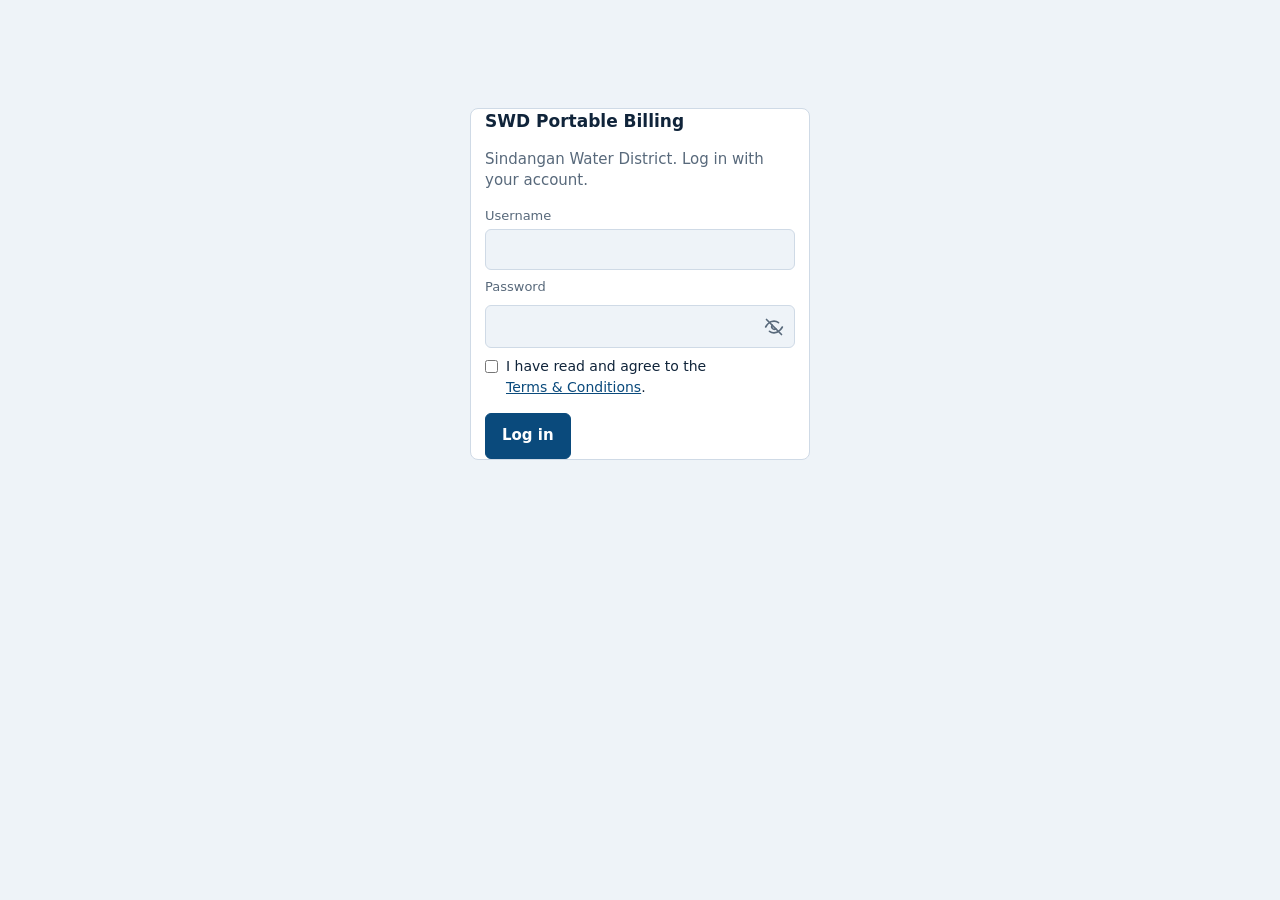
<file: index.html>
<!DOCTYPE html>
<html lang="en">
<head>
  <meta charset="utf-8">
  <meta name="viewport" content="width=device-width, initial-scale=1, viewport-fit=cover">
  <title>SWD Portable Billing</title>

  <!-- Makes the page installable as an app (home-screen icon, full screen) -->
  <link rel="manifest" href="manifest.webmanifest">
  <meta name="theme-color" content="#0a4a7c">
  <link rel="icon" href="icon-192.png">
  <link rel="apple-touch-icon" href="icon-192.png">

  <link rel="stylesheet" href="css/style.css">
</head>
<body>
  <!-- Every screen is drawn into this one element by js/app.js -->
  <div id="app"></div>

  <!-- Load order matters: data first, screens, then the starter -->
  <script src="js/storage.js"></script>   <!-- data model, saving, backup -->
  <script src="js/billing.js"></script>   <!-- rates, bill computation, payments, turn-over, deposit -->
  <script src="js/printer.js"></script>   <!-- 58 mm bill/receipt text + Bluetooth printing -->
  <script src="js/csv.js"></script>       <!-- bulk upload of consumers -->
  <script src="js/datepicker.js"></script> <!-- shared calendar date picker -->
  <script src="js/views.js"></script>     <!-- the screens -->
  <script src="js/admin.js"></script>     <!-- Settings hub: staff accounts, audit log, reports, profile, login protection -->
  <script src="js/app.js"></script>       <!-- login, navigation, start-up -->
</body>
</html>
</file>
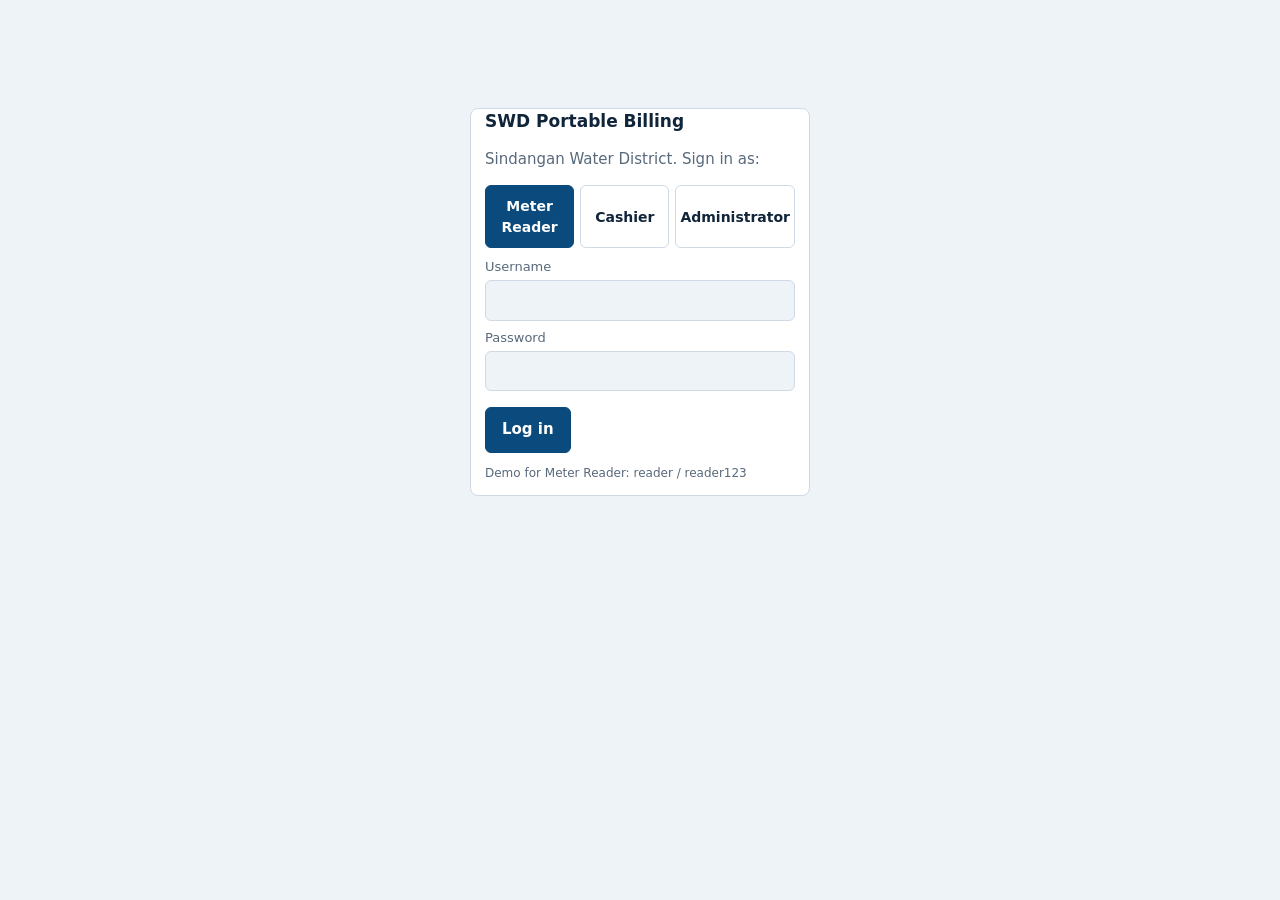
<file: swd-billing.html>
<!DOCTYPE html>
<html lang="en"><head><meta charset="utf-8">
<meta name="viewport" content="width=device-width, initial-scale=1, viewport-fit=cover">
<title>SWD Portable Billing</title>
<style>
:root{--bg:#eef3f8;--card:#fff;--ink:#10243a;--mut:#58697b;--pri:#0a4a7c;--pri2:#e3eef8;--bd:#cfdae6;--red:#c9302c;--ok:#17803f;--mono:ui-monospace,"Courier New",monospace;box-sizing:border-box;padding-top:env(safe-area-inset-top,0px);padding-bottom:env(safe-area-inset-bottom,0px)}
@media (prefers-color-scheme:dark){:root:not([data-theme="light"]){--bg:#0b141d;--card:#142230;--ink:#e6eef6;--mut:#93a5b6;--pri:#5fb0ef;--pri2:#1b3347;--bd:#27405a;--red:#ff7a72;--ok:#4cc27b}}
:root[data-theme="dark"]{--bg:#0b141d;--card:#142230;--ink:#e6eef6;--mut:#93a5b6;--pri:#5fb0ef;--pri2:#1b3347;--bd:#27405a;--red:#ff7a72;--ok:#4cc27b}
html{scroll-padding-top:env(safe-area-inset-top,0px)}
*{box-sizing:border-box}body{margin:0;background:var(--bg);color:var(--ink);font:15px/1.45 system-ui,-apple-system,"Segoe UI",Roboto,sans-serif}
header{background:var(--pri);color:#fff;padding:12px 16px;display:flex;justify-content:space-between;align-items:center;gap:8px}
:root[data-theme="dark"] header,:root:not([data-theme="light"]) header{color:var(--ink)}
header b{font-size:17px}header small{display:block;opacity:.8}header button{background:transparent;border:1px solid currentColor;color:inherit;border-radius:6px;padding:6px 10px}
nav{display:flex;overflow-x:auto;background:var(--card);border-bottom:2px solid var(--bd)}
nav button{flex:none;border:0;background:none;color:var(--mut);padding:12px 14px;font:inherit;border-bottom:3px solid transparent;margin-bottom:-2px}
nav button.on{color:var(--pri);border-color:var(--red);font-weight:600}
main{max-width:860px;margin:0 auto;padding:14px}
.card{background:var(--card);border:1px solid var(--bd);border-radius:8px;padding:14px;margin-bottom:14px}
h3{margin:0 0 10px;font-size:17px}
label{display:block;margin:8px 0;color:var(--mut);font-size:13px}
input,select{width:100%;padding:10px;margin-top:3px;border:1px solid var(--bd);border-radius:6px;background:var(--bg);color:var(--ink);font:inherit}
button.p,button.s{padding:11px 16px;border-radius:6px;font:inherit;font-weight:600;border:1px solid var(--pri);margin:8px 8px 0 0}
button.p{background:var(--pri);color:#fff}:root[data-theme="dark"] button.p{color:#06121c}button.s{background:transparent;color:var(--pri)}
:focus-visible{outline:3px solid var(--red);outline-offset:1px}
.g{display:grid;grid-template-columns:repeat(auto-fit,minmax(150px,1fr));gap:10px}
.st{border-left:4px solid var(--pri);padding:6px 12px;background:var(--pri2);border-radius:4px}.st b{font-size:22px;display:block}.st span{color:var(--mut);font-size:13px}
.tw{overflow-x:auto}table{width:100%;border-collapse:collapse;font-size:13px}th,td{padding:7px 8px;border-bottom:1px solid var(--bd);text-align:left;white-space:nowrap}th{color:var(--mut)}
pre{font:13px/1.3 var(--mono);background:#fff;color:#111;border:1px dashed #777;padding:12px;width:fit-content;max-width:100%;overflow-x:auto;margin:8px 0}
.tag{padding:2px 8px;border-radius:10px;font-size:12px;background:var(--pri2)}.Paid{color:var(--ok)}.Unpaid{color:var(--red)}
.big{font-size:26px;font-weight:700;color:var(--red)}.mut{color:var(--mut)}
@media (prefers-color-scheme:dark){:root:not([data-theme="light"]) .seg button.on{color:#06121c}}
.seg{display:flex;gap:6px;margin:10px 0}.seg button{flex:1;padding:10px 4px;border:1px solid var(--bd);border-radius:6px;background:transparent;color:var(--ink);font:inherit;font-weight:600;font-size:14px}.seg button.on{background:var(--pri);color:#fff;border-color:var(--pri)}
#login{max-width:340px;margin:12vh auto;padding:0 14px}
</style></head><body><div id="app"></div>
<script>
const $=s=>document.querySelector(s),esc=s=>String(s).replace(/[&<>"]/g,c=>({'&':'&amp;','<':'&lt;','>':'&gt;','"':'&quot;'}[c]));
const today=()=>new Date().toISOString().slice(0,10),addD=(d,n)=>{const x=new Date(d+'T00:00');x.setDate(x.getDate()+n);return x.toISOString().slice(0,10)};
const fd=d=>{const[y,m,k]=d.split('-');return m+'/'+k+'/'+y.slice(2)},r2=n=>Math.round(n*100)/100,m2=n=>r2(n).toFixed(2);
const def={cust:[{acct:'081-102-003',name:'DELA CRUZ, JUAN',addr:'DATU TANGKILAN, SINDANGAN',meter:'14120293',size:'1/2',last:2760},{acct:'061-102-347',name:'SANTOS, MARIA',addr:'SINDANGAN, ZN',meter:'14060207',size:'1/2',last:436}],bills:[],pays:[],cfg:{min:154,minCu:10,tiers:[{w:10,r:17.5},{w:10,r:19.5},{w:10,r:22},{w:1e9,r:25}],pen:10,dueDays:20,discDays:28,nb:112,nr:1}};
let S,U,tab='dash',cur=null,rp='',rt='b',ch=null;
let DB=null;
try{S=JSON.parse(localStorage.getItem('swd2'))}catch(e){}S=S||JSON.parse(JSON.stringify(def));
const save=()=>{try{localStorage.setItem('swd2',JSON.stringify(S))}catch(e){}};
const put=(c,id,o)=>{save();if(DB)DB.doc(c+'/'+id).set(JSON.parse(JSON.stringify(o))).catch(e=>alert('Could not save to the shared database ('+(e&&e.code||e)+'). You may only have view access.'))};
const refresh=()=>{if(!U)return;const a=document.activeElement;if(a&&/INPUT|SELECT/.test(a.tagName))return;if(['#pr','#tn'].some(i=>$(i)&&$(i).value))return;render()};
const users={admin:['admin123','Administrator','admin'],reader:['reader123','Meter Reader','reader'],cashier:['cashier123','Cashier','cashier']};
const rn={reader:'Meter Reader',cashier:'Cashier',admin:'Administrator'};let selRole='reader';
function setRole(r){const u=$('#u')?$('#u').value:'';selRole=r;render();$('#u').value=u}
const roles={admin:['dash','cust','read','pay','rec','set'],reader:['dash','cust','read','rec'],cashier:['dash','pay','rec']};
const nm={dash:'Dashboard',cust:'Customers',read:'Meter Reading',pay:'Payments',rec:'Records',set:'Settings'};
function calc(cu){const c=S.cfg;let a=c.min,r=Math.max(0,cu-c.minCu);for(const q of c.tiers){const x=Math.min(r,q.w);a+=x*q.r;r-=x;if(r<=0)break}return r2(a)}
const rem=(b,d)=>Math.max(0,r2((d>b.due?b.late:b.total)-b.paid)),open=a=>S.bills.find(b=>b.acct==a&&(b.st=='Unpaid'||b.st=='Partial'));
const cu_=a=>S.cust.find(c=>c.acct==a);
/* ---- 58mm thermal text ---- */
const W=32,ctr=s=>' '.repeat(Math.max(0,(W-s.length)>>1))+s,row=(a,b)=>a+' '.repeat(Math.max(1,W-a.length-b.length))+b,hr='-'.repeat(W);
const wr=t=>t.replace(/(.{1,32})(\s+|$)/g,'$1\n').trim();
function billText(b){const c=cu_(b.acct),k=S.cfg,mn=Math.min(b.am,k.min),ex=r2(b.am-mn);const L=[ctr('SINDANGAN WATER DISTRICT'),ctr('Provincial Road, Magsaysay,'),ctr('Sindangan, Zamboanga del Norte'),ctr('(65) 224-2324 | NON-VAT'),ctr('TIN 004-315-466-00000'),hr,ctr('BILLING NOTICE'),ctr('No. '+b.no),hr,wr('NAME: '+c.name),wr('ADDR: '+c.addr),'ACCOUNT NO.: '+b.acct,'METER NO.: '+c.meter,'PERIOD COVERED:',fd(b.from)+' TO '+fd(b.rd),hr,'COMPUTATION:',row('READING DATE:',fd(b.rd)),row('PRESENT READING:',''+b.cur),row('PREVIOUS READING:',''+b.prev),hr,row('AMOUNT:',m2(b.am)),row('Minimum:',m2(mn))];if(ex>0)L.push(row('Excess ('+Math.max(0,b.cu-k.minCu)+' cu.m):',m2(ex)));L.push(row('ADJUSTMENT:','0.00'),row('ARREARS:',m2(b.ar)),'OTHERS:',hr,row('TOTAL:',m2(b.total)),hr,row('DUE DATE:',fd(b.due)),row('DISCONNECTION DATE:',fd(b.disc)),row('CONSUMPTION (cu.m.):',''+b.cu),hr,'AMOUNT DUE IF PAID',row('ON OR BEFORE DUE DATE:',m2(b.total)),'AMOUNT DUE IF PAID',row('AFTER DUE DATE:',m2(b.late)),hr,'This document is not valid for','claim of input tax.','Read by: '+b.by,'Pay at the SWD Office only.');return L.join('\n')}
function rcpText(p){const b=S.bills.find(x=>x.no==p.bill),c=cu_(p.acct),d=new Date(p.dt);return[ctr('SINDANGAN WATER DISTRICT'),ctr('OFFICIAL RECEIPT'),hr,'OR No: '+p.or,'Date: '+d.toLocaleString('en-US'),'Received from:',c.name,'Account: '+p.acct,'Bill No: '+p.bill,hr,row('Current billing',m2(b.am)),row('Arrears',m2(b.ar)),row('Amount due',m2(p.bd)),row('Amount paid',m2(p.amt)),row('Tendered',m2(p.tn)),row('Change',m2(p.ch)),row('Balance',m2(p.bal)),hr,'Cashier: '+p.by,ctr('Thank you!')].join('\n')}
/* ---- Bluetooth ---- */
async function conn(){try{const d=await navigator.bluetooth.requestDevice({acceptAllDevices:true,optionalServices:['000018f0-0000-1000-8000-00805f9b34fb','0000ffe0-0000-1000-8000-00805f9b34fb','e7810a71-73ae-499d-8c15-faa9aef0c3f2','49535343-fe7d-4ae5-8fa9-9fafd205e455']});const sv=await d.gatt.connect();for(const s of await sv.getPrimaryServices())for(const c of await s.getCharacteristics())if(c.properties.write||c.properties.writeWithoutResponse){ch=c;$('#ps').textContent='Connected: '+d.name;return}throw'No writable printer channel found'}catch(e){alert('Printer: '+e+'\n\nUse Chrome on Android with Bluetooth on, and open this page directly (not inside a frame).')}}
async function btPrint(){if(!ch)await conn();if(!ch)return;const b=new TextEncoder().encode('\x1b@'+$('#pt').textContent+'\n\n\n\n');for(let i=0;i<b.length;i+=100){const x=b.slice(i,i+100);await(ch.properties.writeWithoutResponse?ch.writeValueWithoutResponse(x):ch.writeValue(x))}$('#ps').textContent='Printed.'}
function bPrint(){const w=open('','_blank');if(!w)return alert('Allow pop-ups to print.');w.document.write('<pre style="font:12px monospace;width:58mm">'+esc($('#pt').textContent)+'</pre>');w.document.close();w.print()}
const pc=t=>`<div class="card"><h3>Print preview (58 mm)</h3><pre id="pt">${esc(t)}</pre><button class="p" onclick="btPrint()">Print via Bluetooth</button><button class="s" onclick="conn()">Connect printer</button><button class="s" onclick="bPrint()">Browser print</button> <span id="ps" class="mut"></span></div>`;
/* ---- views ---- */
const V={};
V.dash=()=>{const o=S.bills.filter(b=>b.st=='Unpaid'||b.st=='Partial'),tot=o.reduce((s,b)=>s+rem(b,today()),0),col=S.pays.reduce((s,p)=>s+p.amt,0);return`<div class="g"><div class="st"><b>${S.cust.length}</b><span>Customers</span></div><div class="st"><b>${S.bills.length}</b><span>Bills generated</span></div><div class="st"><b>${o.length}</b><span>Outstanding bills</span></div><div class="st"><b>${m2(tot)}</b><span>Outstanding (PHP)</span></div><div class="st"><b>${m2(col)}</b><span>Collected (PHP)</span></div></div><div class="card" style="margin-top:14px"><h3>Workflow</h3><p>Meter reader records the reading and prints the bill on site. The customer pays at the district office, where the cashier records the payment and prints the receipt. Meter readers never collect payments.</p></div>`};
V.cust=()=>`${U.r=='admin'?`<div class="card"><h3>Add customer</h3><div class="g"><label>Account no.<input id="a1" placeholder="081-102-003"></label><label>Name<input id="a2" placeholder="LAST, FIRST"></label><label>Service address<input id="a3"></label><label>Meter no.<input id="a4"></label><label>Meter size<input id="a5" value="1/2"></label><label>Initial reading<input id="a6" type="number" value="0"></label></div><button class="p" onclick="addC()">Save customer</button></div>`:''}<div class="card"><h3>Customer records</h3><input placeholder="Search name or account" oninput="fl(this.value)"><div class="tw"><table><tr><th>Account</th><th>Name</th><th>Address</th><th>Meter</th><th>Last reading</th></tr>${S.cust.map(c=>`<tr data-k="${esc((c.acct+c.name).toLowerCase())}"><td>${esc(c.acct)}</td><td>${esc(c.name)}</td><td>${esc(c.addr)}</td><td>${esc(c.meter)}</td><td>${c.last}</td></tr>`).join('')}</table></div></div>`;
const fl=v=>document.querySelectorAll('tr[data-k]').forEach(r=>r.style.display=r.dataset.k.includes(v.toLowerCase())?'':'none');
function addC(){const v=[1,2,3,4,5,6].map(i=>$('#a'+i).value.trim());if(!v[0]||!v[1]||!v[3])return alert('Account no., name and meter no. are required.');if(cu_(v[0]))return alert('That account number already exists.');S.cust.push({acct:v[0],name:v[1].toUpperCase(),addr:v[2].toUpperCase(),meter:v[3],size:v[4],last:+v[5]||0});put('customers',v[0],S.cust[S.cust.length-1]);render()}
const dl=()=>`<datalist id="cl">${S.cust.map(x=>`<option value="${esc(x.acct)}">${esc(x.name)}</option>`).join('')}</datalist>`;
function pick(v){const c=S.cust.find(x=>x.acct==v||x.name.toLowerCase()==v.toLowerCase());cur=c?{acct:c.acct}:null;if(!c)alert('Customer not found.');render()}
V.read=()=>{const c=cur&&cu_(cur.acct);return`<div class="card"><h3>Meter reading</h3><input list="cl" placeholder="Account no. or name" onchange="pick(this.value)" value="${c?esc(c.acct):''}">${dl()}${c?`<p><b>${esc(c.name)}</b><br>${esc(c.addr)}<br>Meter ${esc(c.meter)} | Previous reading: <b>${c.last}</b></p><label>Present reading<input id="pr" type="number" min="0" inputmode="numeric" oninput="pv()"></label><label>Reading date<input id="rd" type="date" value="${today()}"></label><p id="pv" class="mut"></p><button class="p" onclick="gen()">Generate bill</button>`:''}</div>${cur&&cur.bill?pc(billText(cur.bill)):''}`};
function pv(){const c=cu_(cur.acct),p=+$('#pr').value,u=Math.max(0,p-c.last);$('#pv').innerHTML=$('#pr').value===''?'':`Consumption <b>${u} cu.m</b> | Amount <b>PHP ${m2(calc(u))}</b>`}
function gen(){const c=cu_(cur.acct),k=S.cfg,p=+$('#pr').value,rd=$('#rd').value;if($('#pr').value===''||!rd)return alert('Enter the present reading and the reading date.');if(p<c.last&&!confirm('Present reading is lower than the previous one. Continue (meter replaced or reset)?'))return;const u=Math.max(0,p-c.last),o=open(c.acct),ar=o?rem(o,rd):0;if(o)o.st='Rolled';const am=calc(u),t=r2(am+ar),nn=Math.max(k.nb,...S.bills.map(x=>+x.no+1)),pb=S.bills.filter(x=>x.acct==c.acct).pop();const b={no:String(nn).padStart(7,'0'),acct:c.acct,from:pb?pb.rd:addD(rd,-30),rd,prev:c.last,cur:p,cu:u,am,ar,total:t,late:r2(t*(1+k.pen/100)),due:addD(rd,k.dueDays),disc:addD(rd,k.discDays),paid:0,st:'Unpaid',by:U.n};k.nb=nn+1;c.last=p;S.bills.push(b);put('bills',b.no,b);if(o)put('bills',o.no,o);put('customers',c.acct,c);put('config','main',k);cur={acct:c.acct,bill:b};render()}
V.pay=()=>{const c=cur&&cu_(cur.acct),b=c&&open(c.acct);return`<div class="card"><h3>Record payment (office)</h3><input list="cl" placeholder="Account no. or name" onchange="pick(this.value)" value="${c?esc(c.acct):''}">${dl()}${c?(b?`<p><b>${esc(c.name)}</b><br>Bill ${b.no} | Due ${fd(b.due)}</p><div class="mut">Amount due today</div><div class="big">PHP ${m2(rem(b,today()))}</div><p class="mut">Current ${m2(b.am)} + arrears ${m2(b.ar)}${today()>b.due?' + late charge':''}</p><label>Amount tendered<input id="tn" type="number" step="0.01" inputmode="decimal"></label><button class="p" onclick="pay()">Record payment and receipt</button>`:`<p>${esc(c.name)} has no outstanding bill.</p>`):''}</div>${cur&&cur.rc?pc(rcpText(cur.rc)):''}`};
function pay(){const b=open(cur.acct),t=+$('#tn').value,d=today(),due=rem(b,d);if(!(t>0))return alert('Enter the amount tendered.');const ap=Math.min(t,due);b.paid=r2(b.paid+ap);const bal=rem(b,d);b.st=bal<=0?'Paid':'Partial';const nr=Math.max(S.cfg.nr,...S.pays.map(x=>+x.or+1));S.cfg.nr=nr+1;const p={or:String(nr).padStart(6,'0'),acct:b.acct,bill:b.no,amt:ap,tn:t,ch:r2(t-ap),dt:new Date().toISOString(),by:U.n,bal,bd:due};S.pays.push(p);put('payments',p.or,p);put('bills',b.no,b);put('config','main',S.cfg);cur={acct:b.acct,rc:p};render()}
V.rec=()=>`${rp?pc(rp):''}<div class="card"><h3>Records</h3><button class="${rt=='b'?'p':'s'}" onclick="rt='b';render()">Bills</button><button class="${rt=='p'?'p':'s'}" onclick="rt='p';render()">Payments</button><input style="margin-top:10px" placeholder="Search account" oninput="fl(this.value)"><div class="tw">${rt=='b'?`<table><tr><th>Bill</th><th>Account</th><th>Date</th><th>Cu.m</th><th>Total</th><th>Status</th><th></th></tr>${S.bills.slice().reverse().map(b=>`<tr data-k="${b.acct}${esc(((cu_(b.acct)||{}).name||'').toLowerCase())}"><td>${b.no}</td><td>${b.acct}</td><td>${fd(b.rd)}</td><td>${b.cu}</td><td>${m2(b.total)}</td><td class="${b.st}">${b.st}</td><td><button class="s" style="margin:0;padding:4px 8px" onclick="rp=billText(S.bills.find(x=>x.no=='${b.no}'));render();scrollTo(0,0)">Reprint</button></td></tr>`).join('')}</table>`:`<table><tr><th>OR</th><th>Account</th><th>Date</th><th>Paid</th><th>Balance</th><th>Cashier</th><th></th></tr>${S.pays.slice().reverse().map(p=>`<tr data-k="${p.acct}"><td>${p.or}</td><td>${p.acct}</td><td>${fd(p.dt.slice(0,10))}</td><td>${m2(p.amt)}</td><td>${m2(p.bal)}</td><td>${esc(p.by)}</td><td><button class="s" style="margin:0;padding:4px 8px" onclick="rp=rcpText(S.pays.find(x=>x.or=='${p.or}'));render();scrollTo(0,0)">Reprint</button></td></tr>`).join('')}</table>`}</div></div>`;
V.set=()=>{const k=S.cfg;return`<div class="card"><h3>Billing rates</h3><p class="mut">Placeholder values. Replace them with the district's official rates; the system does not set rates.</p><div class="g"><label>Minimum charge (PHP)<input id="s1" type="number" value="${k.min}"></label><label>Minimum covers (cu.m)<input id="s2" type="number" value="${k.minCu}"></label>${k.tiers.map((t,i)=>`<label>Tier ${i+1} rate/cu.m${i<3?' (next '+t.w+' cu.m)':' (above)'}<input id="t${i}" type="number" step="0.01" value="${t.r}"></label>`).join('')}<label>Late charge (%)<input id="s3" type="number" value="${k.pen}"></label><label>Due after (days)<input id="s4" type="number" value="${k.dueDays}"></label><label>Disconnection after (days)<input id="s5" type="number" value="${k.discDays}"></label></div><button class="p" onclick="setC()">Save rates</button></div>`};
function setC(){const k=S.cfg;k.min=+$('#s1').value;k.minCu=+$('#s2').value;k.tiers.forEach((t,i)=>t.r=+$('#t'+i).value);k.pen=+$('#s3').value;k.dueDays=+$('#s4').value;k.discDays=+$('#s5').value;put('config','main',k);alert('Rates saved.')}
function go(t){tab=t;cur=null;rp='';render()}
function login(){const u=$('#u').value.trim().toLowerCase(),x=users[u];if(!x||x[0]!=$('#w').value)return alert('Wrong username or password.');if(x[2]!=selRole)return alert('This account is not a '+rn[selRole]+' account. Choose the correct role above.');U={r:x[2],n:x[1]};render()}
function render(){if(!U){$('#app').innerHTML=`<div id="login" class="card"><h3>SWD Portable Billing</h3><p class="mut">Sindangan Water District. Sign in as:</p><div class="seg">${Object.keys(rn).map(k=>`<button class="${k==selRole?'on':''}" onclick="setRole('${k}')">${rn[k]}</button>`).join('')}</div><label>Username<input id="u" autocomplete="off"></label><label>Password<input id="w" type="password"></label><button class="p" onclick="login()">Log in</button><p class="mut" style="font-size:12px">Demo for ${rn[selRole]}: ${selRole} / ${users[selRole][0]}</p></div>`;return}
$('#app').innerHTML=`<header><div><b>Sindangan Water District</b><small>${esc(U.n)} | ${DB?'Shared online':'This device only'}</small></div><button onclick="U=null;render()">Log out</button></header><nav>${roles[U.r].map(t=>`<button class="${t==tab?'on':''}" onclick="go('${t}')">${nm[t]}</button>`).join('')}</nav><main>${V[tab]()}</main>`}
render();
(async()=>{try{const d=window.claude&&await claude.use('db');if(!d)return;DB=d;const sub=(n,f)=>DB.collection(n).onSnapshot(q=>{f(q.docs.map(x=>x.data()));save();refresh()},e=>console.error(e));
sub('customers',a=>S.cust=a.sort((x,y)=>x.acct<y.acct?-1:1));sub('bills',a=>S.bills=a.sort((x,y)=>x.no<y.no?-1:1));sub('payments',a=>S.pays=a.sort((x,y)=>x.or<y.or?-1:1));
DB.doc('config/main').onSnapshot(q=>{if(q.exists)S.cfg=q.data();refresh()},e=>console.error(e))}catch(e){}})();
</script></body></html>
</file>
<file: css/style.css>
/* style.css - look and feel of the app (phone and computer, light and dark mode) */
:root{--bg:#eef3f8;--card:#fff;--ink:#10243a;--mut:#58697b;--pri:#0a4a7c;--pri2:#e3eef8;--bd:#cfdae6;--red:#c9302c;--ok:#17803f;--mono:ui-monospace,"Courier New",monospace;box-sizing:border-box;padding-top:env(safe-area-inset-top,0px);padding-bottom:env(safe-area-inset-bottom,0px) }
@media (prefers-color-scheme:dark){:root:not([data-theme="light"]){--bg:#0b141d;--card:#142230;--ink:#e6eef6;--mut:#93a5b6;--pri:#5fb0ef;--pri2:#1b3347;--bd:#27405a;--red:#ff7a72;--ok:#4cc27b }
 }
:root[data-theme="dark"]{--bg:#0b141d;--card:#142230;--ink:#e6eef6;--mut:#93a5b6;--pri:#5fb0ef;--pri2:#1b3347;--bd:#27405a;--red:#ff7a72;--ok:#4cc27b }
html{scroll-padding-top:env(safe-area-inset-top,0px) }
*{box-sizing:border-box }
body{margin:0;background:var(--bg);color:var(--ink);font:15px/1.45 system-ui,-apple-system,"Segoe UI",Roboto,sans-serif }
header{position:relative;background:var(--pri);color:#fff;padding:12px 16px;display:flex;justify-content:space-between;align-items:center;gap:8px }
/* in dark mode the header is light blue, so its text must be dark */
@media (prefers-color-scheme:dark){ header{color:#06121c } }
header b{font-size:17px }
header small{display:block;opacity:.8 }
header button{background:transparent;border:1px solid currentColor;color:inherit;border-radius:6px;padding:6px 10px }
.header-actions{position:absolute;top:50%;right:16px;transform:translateY(-50%);display:flex!important;flex:0 0 auto!important;width:max-content;align-items:center;justify-content:flex-start;gap:0;margin:0;white-space:nowrap }
.header-actions button{flex:0 0 auto;margin:0 }
.header-actions button+button{margin-left:-1px }
nav{display:flex;overflow-x:auto;background:var(--card);border-bottom:2px solid var(--bd) }
nav button{flex:none;border:0;background:none;color:var(--mut);padding:12px 14px;font:inherit;border-bottom:3px solid transparent;margin-bottom:-2px }
nav button.on{color:var(--pri);border-color:var(--red);font-weight:600 }
main{max-width:1120px;margin:0 auto;padding:14px }
.card{background:var(--card);border:1px solid var(--bd);border-radius:8px;padding:14px;margin-bottom:14px }
h3{margin:0 0 10px;font-size:17px }
label{display:block;margin:8px 0;color:var(--mut);font-size:13px }
input,select{width:100%;padding:10px;margin-top:3px;border:1px solid var(--bd);border-radius:6px;background:var(--bg);color:var(--ink);font:inherit }
button.p,button.s{padding:11px 16px;border-radius:6px;font:inherit;font-weight:600;border:1px solid var(--pri);margin:8px 8px 0 0 }
button.p{background:var(--pri);color:#fff }
:root[data-theme="dark"] button.p{color:#06121c }
button.s{background:transparent;color:var(--pri) }
:focus-visible{outline:3px solid var(--red);outline-offset:1px }
.g{display:grid;grid-template-columns:repeat(auto-fit,minmax(150px,1fr));gap:10px }
.st{border-left:4px solid var(--pri);padding:6px 12px;background:var(--pri2);border-radius:4px }
.st b{font-size:22px;display:block }
.st span{color:var(--mut);font-size:13px }
.tw{overflow-x:auto }
table{width:100%;border-collapse:collapse;font-size:13px }
th,td{padding:7px 8px;border-bottom:1px solid var(--bd);text-align:left;white-space:nowrap }
th{color:var(--mut) }
pre{font:13px/1.3 var(--mono);background:#fff;color:#111;border:1px dashed #777;padding:12px;width:fit-content;max-width:100%;overflow-x:auto;margin:8px 0 }
.tag{padding:2px 8px;border-radius:10px;font-size:12px;background:var(--pri2) }
.Paid{color:var(--ok) }
.Unpaid{color:var(--red) }
.big{font-size:26px;font-weight:700;color:var(--red) }
.mut{color:var(--mut) }
.form-error{color:var(--red);font-weight:600;margin:8px 0 }
.form-success{color:var(--ok);font-weight:600;margin:8px 0 }
.field-hint{display:block;color:var(--red);font-size:12px;font-weight:600 }
.required-mark{color:var(--red);font-weight:700 }
.invalid{border-color:var(--red)!important }
.consumer-name-fields{display:contents }
.consumer-name-fields[hidden]{display:none }
#login{max-width:340px;margin:12vh auto;padding:0 14px }
.terms-accept{display:flex;align-items:flex-start;gap:8px;color:var(--ink);font-size:14px }
.terms-accept input{width:auto;margin:4px 0 0;flex:none }
.terms-link{border:0;padding:0;background:none;color:var(--pri);font:inherit;text-decoration:underline;cursor:pointer }
.password-field{position:relative;margin-top:3px }
.password-field input{width:100%;margin:0;padding-right:42px }
.login-password input{padding:10px 42px 10px 10px }
.password-toggle{position:absolute;top:50%;right:5px;transform:translateY(-50%);border:0;background:transparent;color:var(--mut);padding:6px;line-height:1;cursor:pointer }
.password-toggle svg{display:block;width:20px;height:20px }
.settings-password{min-width:145px }
.settings-password input{padding:6px 34px 6px 6px }
.date-picker{position:relative;margin-top:3px }
.date-picker-control{position:relative }
.date-picker-control input{margin:0;padding-right:44px;cursor:pointer }
.date-picker-trigger{position:absolute;top:50%;right:5px;transform:translateY(-50%);width:34px;height:34px;display:grid;place-items:center;border:0;border-radius:4px;background:transparent;color:var(--pri);cursor:pointer }
.date-picker-trigger svg{width:20px;height:20px;fill:none;stroke:currentColor;stroke-width:1.8;stroke-linecap:round;stroke-linejoin:round }
.date-picker-calendar{position:absolute;z-index:20;top:calc(100% + 4px);left:0;width:min(320px,calc(100vw - 24px));padding:10px;border:1px solid var(--bd);border-radius:6px;background:var(--card);box-shadow:0 6px 20px rgba(0,0,0,.25);color:var(--ink) }
.date-picker-calendar[hidden]{display:none }
.date-picker-header{display:flex;align-items:center;justify-content:space-between;margin-bottom:8px }
.date-picker-header strong{font-size:14px }
.date-picker-header button{width:34px;height:34px;padding:0;border:0;border-radius:5px;background:transparent;color:var(--ink);font-size:24px;line-height:1;cursor:pointer }
.date-picker-header button:hover,.date-picker-actions button:hover{background:var(--pri2) }
.date-picker-grid{display:grid;grid-template-columns:repeat(7,minmax(0,1fr));gap:2px;text-align:center }
.date-picker-weekday{padding:4px 0;color:var(--ink);font-size:13px;font-weight:500 }
.date-picker-day{height:34px;padding:0;border:1px solid transparent;border-radius:4px;background:transparent;color:var(--ink);font:inherit;cursor:pointer }
.date-picker-day:hover{background:var(--pri2) }
.date-picker-day.today{border-color:var(--pri) }
.date-picker-day.selected{background:var(--pri);color:#fff;font-weight:700 }
.date-picker-day.other-month{color:var(--mut) }
.date-picker-actions{display:flex;justify-content:space-between;margin-top:8px }
.date-picker-actions button{padding:6px 10px;border:0;border-radius:4px;background:transparent;color:var(--pri);font:inherit;cursor:pointer }
.printer-status{display:block;margin:10px 0 4px }
.printer-help{margin-top:10px;padding:10px 12px;border:1px solid var(--bd);border-radius:6px;color:var(--ink) }
.printer-help summary{color:var(--pri);font-weight:600;cursor:pointer }
.printer-help ol{padding-left:22px }
.printer-help li{margin:6px 0 }
#termsDialog{width:min(720px,calc(100% - 24px));max-height:85vh;padding:0;border:1px solid var(--bd);border-radius:8px;background:var(--card);color:var(--ink) }
#termsDialog::backdrop{background:rgba(0,0,0,.65) }
.terms-content{padding:18px;overflow-y:auto;max-height:85vh }
.terms-content h2{margin:0 0 8px;font-size:21px }
.terms-content h3{margin:16px 0 4px }
.terms-content p{margin:4px 0 10px }
#appDialog{width:min(480px,calc(100% - 24px));padding:0;border:1px solid var(--bd);border-radius:10px;background:var(--card);color:var(--ink);box-shadow:0 16px 48px rgba(0,0,0,.24) }
#appDialog::backdrop{background:rgba(0,0,0,.45) }
.app-dialog-content{padding:22px 24px 18px }
.app-dialog-content h2{margin:0 0 12px;font-size:20px }
.app-dialog-content p{margin:0 0 12px }
.app-dialog-actions{display:flex;justify-content:flex-end;gap:8px;margin-top:18px }
.app-dialog-actions button{min-width:84px;margin:0 }

.tag { padding: 2px 8px; border-radius: 10px; font-size: 12px; background: var(--pri2); color: var(--ink) }
td input { margin: 0; width: 84px; padding: 6px }

/* ===== additions: settings hub, filters, printing ===== */
.filters{display:flex;flex-wrap:wrap;gap:8px;align-items:center;margin:8px 0 }
.filters input,.filters select{width:auto;flex:1 1 150px;margin:0 }
label.inl{display:inline-block;margin:0 8px 0 0 }
label.inl input{width:auto }
.wrap{white-space:normal;min-width:200px }
.tag.Paid{color:var(--ok) }.tag.Unpaid{color:var(--red) }
#printArea{display:none }
@media print{
  #app{display:none!important }
  #printArea{display:block;color:#000;background:#fff;font:12pt/1.4 system-ui,sans-serif }
  #printArea h1{font-size:16pt;margin:0 }#printArea h2{font-size:13pt;margin:2px 0 6px }
  #printArea .meta{font-size:10pt;color:#444 }
  table.pt{width:100%;border-collapse:collapse;margin:8px 0 }
  table.pt th,table.pt td{border:1px solid #888;padding:4px 6px;text-align:left }
}

.records-main{max-width:1120px;padding:14px }
.records-page{padding:14px }
.records-page h3{font-size:17px;margin-bottom:10px }
.records-page>button.p,.records-page>button.s{min-height:0;padding:11px 16px;font-size:15px;margin:8px 8px 0 0 }
.records-filters{display:grid;grid-template-columns:minmax(220px,2fr) minmax(200px,2fr) minmax(190px,1fr) minmax(190px,1fr);gap:8px;margin:6px 0 }
.records-filters input,.records-filters select{width:100%;min-width:0;height:42px;padding:8px 10px;font-size:15px }
.records-filters input[type=search]{margin:0 }
.records-filters select{margin:0 }
label.records-date{display:flex;align-items:center;gap:8px;margin:0;color:var(--mut);font-size:13px;white-space:nowrap }
.records-date .date-picker{flex:1;min-width:0;margin:0 }
.records-date .date-picker-control input{height:42px;font-size:15px;padding-right:42px }
.records-page table{font-size:13px }
.records-page th,.records-page td{padding:7px 8px }
@media(max-width:900px){
  .records-filters{grid-template-columns:minmax(0,1fr) minmax(0,1fr) }
}
@media(max-width:520px){
  .records-page{padding:14px }
  .records-filters{grid-template-columns:1fr }
}
</file>
